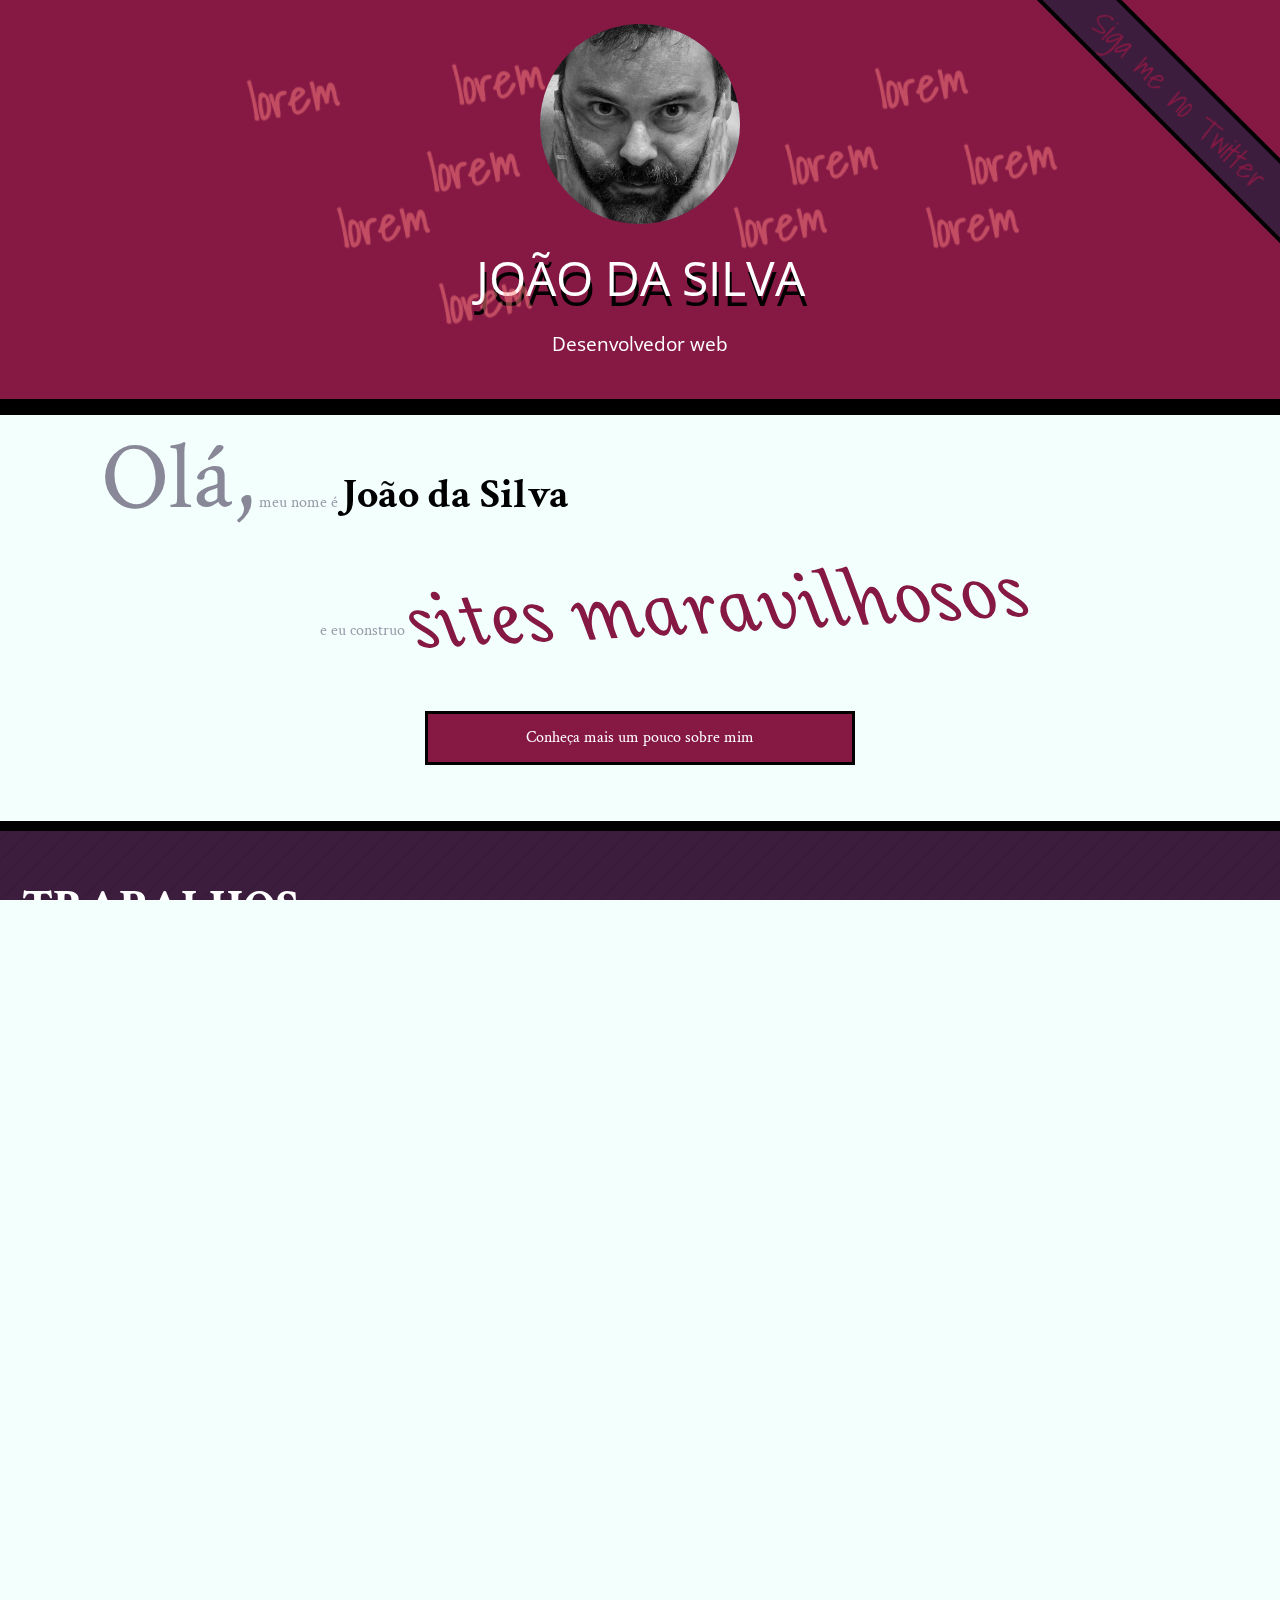
<file: html/index.html>
<!DOCTYPE html>
<html lang="pt">
<head>

    <meta charset="UTF-8">
    <title>João da Silva - Desenvolvedor Web</title>
    <link rel="shortcut icon" href="../img/favicon.png">
    <link rel="stylesheet" href="../css/reset.css">
    <link rel="stylesheet" href="../css/site.css">
    <link rel="stylesheet" href="../css/index.css">
    <link rel="stylesheet" href="http://fonts.googleapis.com/css?family=Crimson+Text:400,400italic,600">
    <link rel="stylesheet" href="http://fonts.googleapis.com/css?family=Open+Sans+Condensed:700">
    <link rel="stylesheet" href="http://fonts.googleapis.com/css?family=Shadows+Into+Light">
    <link rel="stylesheet" href="https://fonts.googleapis.com/css?family=Shadows+Into+Light" >
    <style>
        body{
            display: block;
        }
    </style>
</head>
<body>
    <header class="titulo-principal">
        <img class="foto-home" src="../img/eu.jpg" alt="Foto de João da Silva">
        <h1>João da Silva</h1>
        <p class="subtitulo-principal">Desenvolvedor web</p>
        <ul class="palavras-home">
            <li class="palavra-home palavra1">lorem</li>
            <li class="palavra-home palavra02">lorem</li>
            <li class="palavra-home palavra3">lorem</li>
            <li class="palavra-home palavra4">lorem</li>
            <li class="palavra-home palavra5">lorem</li>
            <li class="palavra-home palavra6">lorem</li>
            <li class="palavra-home palavra7">lorem</li>
            <li class="palavra-home palavra8">lorem</li>
            <li class="palavra-home palavra9">lorem</li>
            <li class="palavra-home palavra10">lorem</li>
        </ul>

        <a class="banner-twitter" href="www.youtube.com">Siga me no Twitter</a>
    </header>
    <main>
        <section class="secao-inicio saudacao">
            <p class="saudacao"><span class="saudacao-inicio">Olá,</span> meu nome é <strong>João da Silva</strong>
                <span class="saudacao-ultima-linha">e eu construo <em class="sites-mara">sites maravilhosos</em></span></p>
            <a class="botao-index" href="bio.html">Conheça mais um pouco sobre mim</a>
        </section>
        <section class="secao-inicio trabalhos">
            <h2>Trabalhos</h2>
            <ul>
                <li><img src="../img/bmw.png" alt="Site da BMW"></li>
                <li><img src="../img/ibm.png" alt="Site da IBM"></li>
                <li><img src="../img/uol.png" alt="Site da UOL"></li>
                <li><img src="../img/terra.png" alt="Responsividade do Site Terra"></li>
            </ul>
            <a class="botao-index" href="../html/portfolio.html">Veja mais</a>
        </section>
        <section class="secao-inicio blog">
            <h2>Blog</h2>
            <small>Últimos posts</small>

            <ol>
                <li>
                    <a href="../html/blog.html">O essencial de design responsivo</a>
                </li>
                <li>
                    <a href="../html/blog.html">Por que fazer páginas acessíveis?</a>
                </li>
                <li>
                    <a href="../html/blog.html">JavaScript não obstrusivo</a>
                </li>
            </ol>
            <a class="botao-index" href="blog.html">Veja mais</a>
        </section>
    </main>
    <footer>
        <h2>Vamos conversar?</h2>
        <p>Você pode entrar em contato comigo <a href="../html/contato.html">por e-mail</a> ou pelo telefone
             <a href="tel:+551234567890">(12) 3456-7890</a></p>
    </footer>
</body>
</html>
</file>
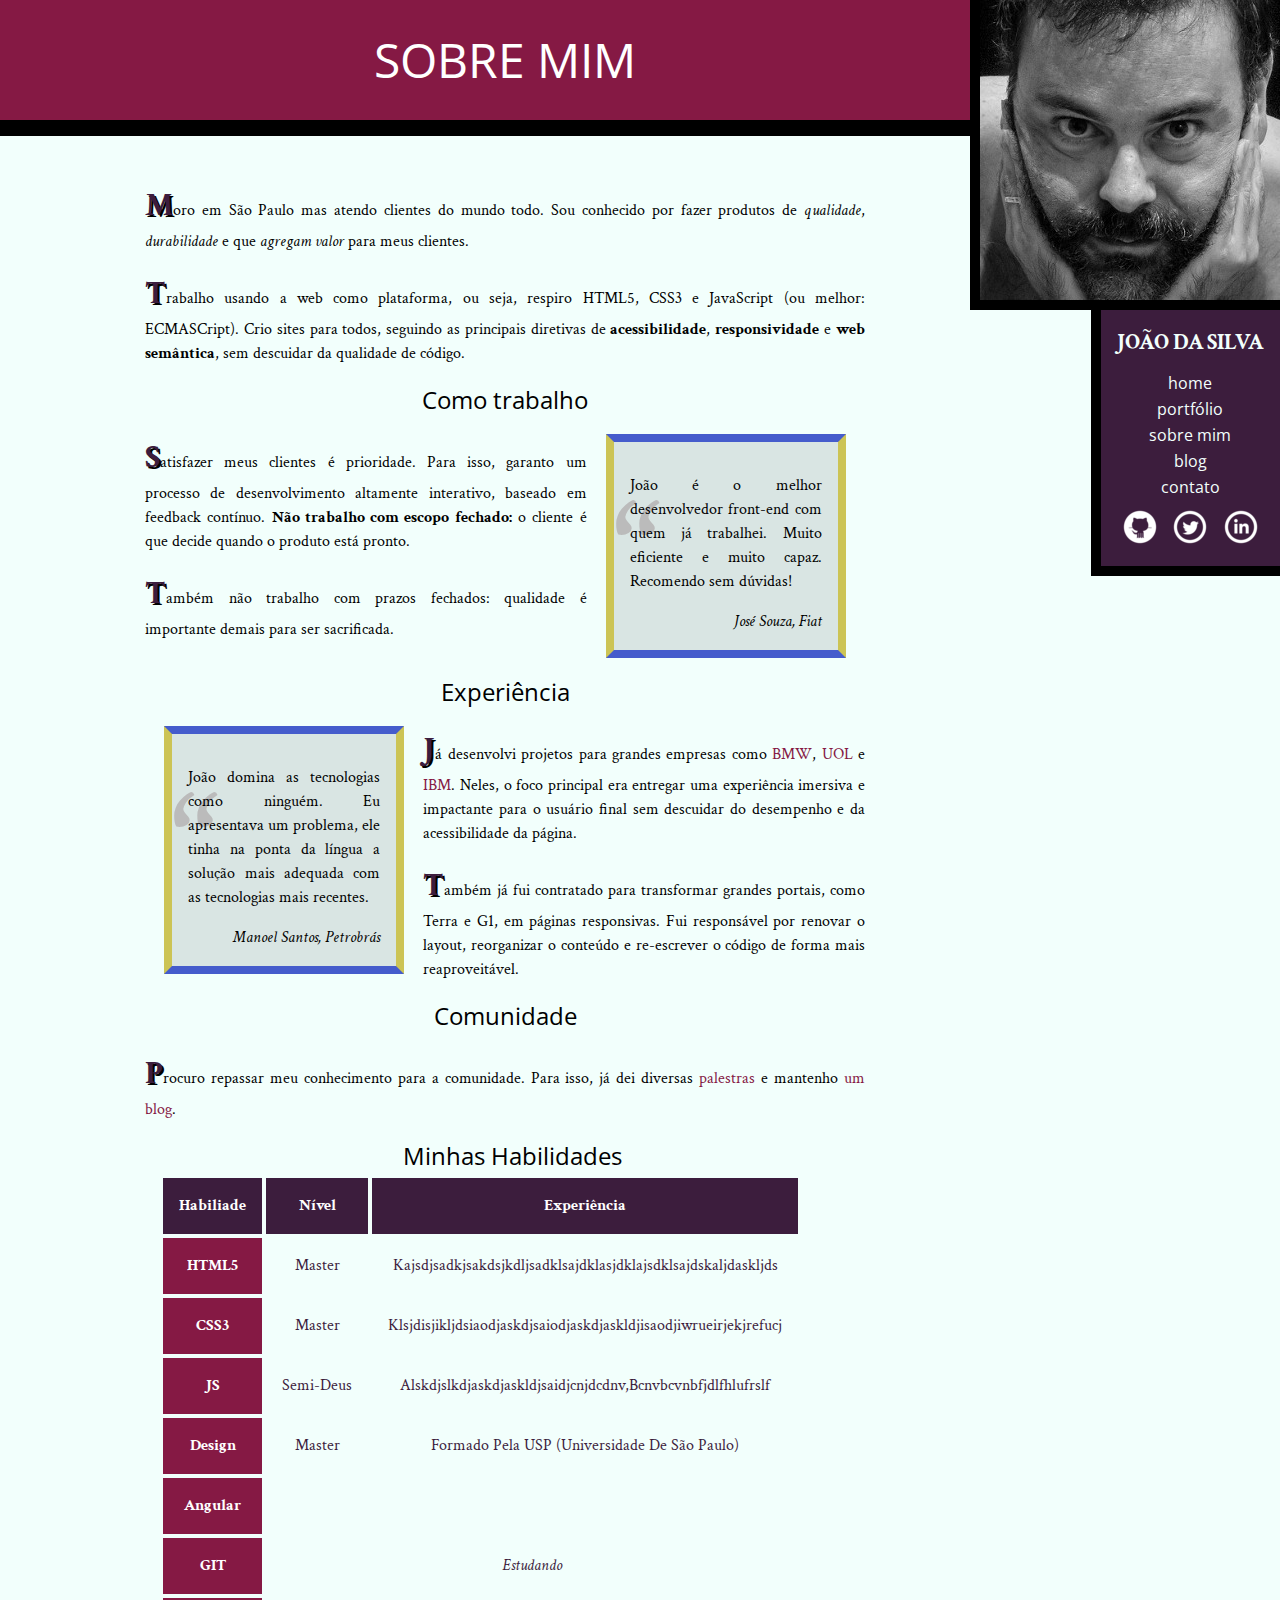
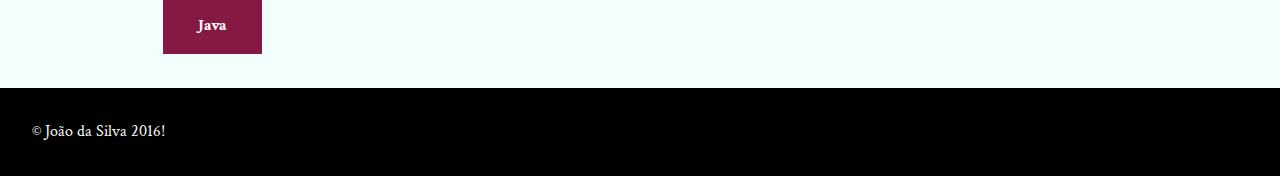
<file: html/bio.html>
<!DOCTYPE html>
<html>
  <head>
    <meta charset="utf8" />
    <title>João da Silva-Biografia</title>
    <link rel="icon" href="../img/favicon.png"/>
    <link rel="stylesheet" href="../css/reset.css" />
    <link rel="stylesheet" href="../css/site.css" />
    <link rel="stylesheet" href="http://fonts.googleapis.com/css?family=Crimson+Text:400,400italic,600">
    <link rel="stylesheet" href="http://fonts.googleapis.com/css?family=Open+Sans+Condensed:700">
  </head>
  <body>
    <main>
      <h1 class="titulo-principal">Sobre mim</h1>
      <div class="container">
        <p>
          Moro em São Paulo mas atendo clientes do mundo todo. Sou conhecido por fazer produtos de <em>qualidade</em>, <em>durabilidade</em> e que <em>agregam valor</em>
          para meus clientes.
        </p>

        <p>
          Trabalho usando a web como plataforma, ou seja, respiro HTML5, CSS3 e JavaScript (ou melhor: ECMASCript).
          Crio sites para todos, seguindo as principais diretivas de <strong>acessibilidade</strong>, <strong>responsividade</strong> e <strong>web semântica</strong>,
          sem descuidar da qualidade de código.
       </p>

        <h2 class="sub-titulo">Como trabalho</h2>
            <blockquote class="citacao" tabindex="9">
                <p>
                  João é o melhor desenvolvedor front-end com quem já trabalhei. Muito eficiente e muito capaz. Recomendo sem dúvidas!
                </p>
              <cite>
                José Souza, Fiat
              </cite>

            </blockquote>
        <p>
          Satisfazer meus clientes é prioridade. Para isso, garanto um processo de desenvolvimento altamente interativo,
          baseado em feedback contínuo. <strong>Não trabalho com escopo fechado:</strong> o cliente é que decide quando o produto
          está pronto.
        </p>

        <p>
          Também não trabalho com prazos fechados: qualidade é importante demais para ser sacrificada.
        </p>

        <h2 class="sub-titulo">Experiência</h2>
          <blockquote class="citacao" tabindex="10">

            <p>
              João domina as tecnologias como ninguém. Eu apresentava um problema, ele tinha na ponta da língua a solução
              mais adequada com as tecnologias mais recentes.
            </p>

            <cite>
              Manoel Santos, Petrobrás
            </cite>

         </blockquote>

        <p>
          Já desenvolvi projetos para grandes empresas como <a href="www.bmw.com">BMW</a>, <a href="www.uol.com.br">UOL</a> e <a href="www.ibm.com.br">IBM</a>.
          Neles, o foco principal era entregar uma experiência imersiva e impactante para o usuário final sem descuidar do desempenho
           e da acessibilidade da página.
        </p>

        <p>
          Também já fui contratado para transformar grandes portais, como Terra e G1, em páginas responsivas.
          Fui responsável por renovar o layout, reorganizar o conteúdo e re-escrever o código de forma mais reaproveitável.
        </p>

        <h2 class="sub-titulo">Comunidade</h2>

        <p>
          Procuro repassar meu conhecimento para a comunidade. Para isso, já dei diversas <a href="portifolio.html">palestras</a> e mantenho <a href="blog.html">um blog</a>.
        </p>
        <section class="experiencias">
          <h2 class="sub-titulo">Minhas Habilidades</h2>
          <table>
            <thead>
              <tr>
                <th>Habiliade</th>

                <th>Nível</th>

                <th>Experiência</th>
              </tr>
              </thead>
              <tbody>
              <tr>
                <th>HTML5</th>

                <td>Master</td>

                <td>kajsdjsadkjsakdsjkdljsadklsajdklasjdklajsdklsajdskaljdaskljds</td>

              </tr>

              <tr>
                <th>CSS3</th>

                <td>Master</td>

                <td>klsjdisjikljdsiaodjaskdjsaiodjaskdjaskldjisaodjiwrueirjekjrefucj</td>
              </tr>

              <tr>

                <th>
                  JS
                </th>

                <td>
                  Semi-deus
                </td>

                <td>
                  alskdjslkdjaskdjaskldjsaidjcnjdcdnv,bcnvbcvnbfjdlfhlufrslf
                </td>

              </tr>

              <tr>

                <th>
                  Design
                </th>

                <td>
                  Master
                </td>

                <td>
                  Formado pela USP (Universidade de São Paulo)
                </td>

              </tr>

              <tr>
                <th>
                  Angular
                </th>
                <td rowspan="3" colspan="3">
                  Estudando
                </td>
              </tr>

              <tr>
                <th>
                  GIT
                </th>
              </tr>

              <tr>
                <th>
                  Java
                </th>
              </tr>

              </tbody>

          </table>
        </section>
      </div>



  </main>

    <img class="foto" src="../img/eu.jpg" alt="João da Silva" />

    <aside class="menu-navegacao">

        <h1 class="titulo-navegacao">João da Silva</h1>

      <nav class="lista-navegacao">

        <ul>

          <li tabindex="1"><a href="index.html">Home</a></li>

          <li tabindex="2"><a href="portfolio.html">Portfólio</a></li>

          <li tabindex="3"><a href="bio.html">Sobre Mim</a></li>

          <li tabindex="4"><a href="blog.html">Blog</a></li>

          <li tabindex="5"><a href="contato.html">Contato</a></li>

        </ul>

      </nav>

      <ul class="links_sociais">
        <li tabindex="6"><a class="github" data-legenda="Clique aqui e veja como o código é limpo" href="#">Github</a></li>
        <li tabindex="7"><a class="twitter" data-legenda="Meu perfil no twitter (meu próximo trabalho!)" href="#">Twitter</a></li>
        <li tabindex="8"><a class="linkedin" data-legenda="Estou aberto a negociações!" href="#">LinkedIn</a></li>
      </ul>

    </aside>

    <footer class="rodape">
      &copy; João da Silva 2016!
    </footer>
  </body>


</html>
</file>
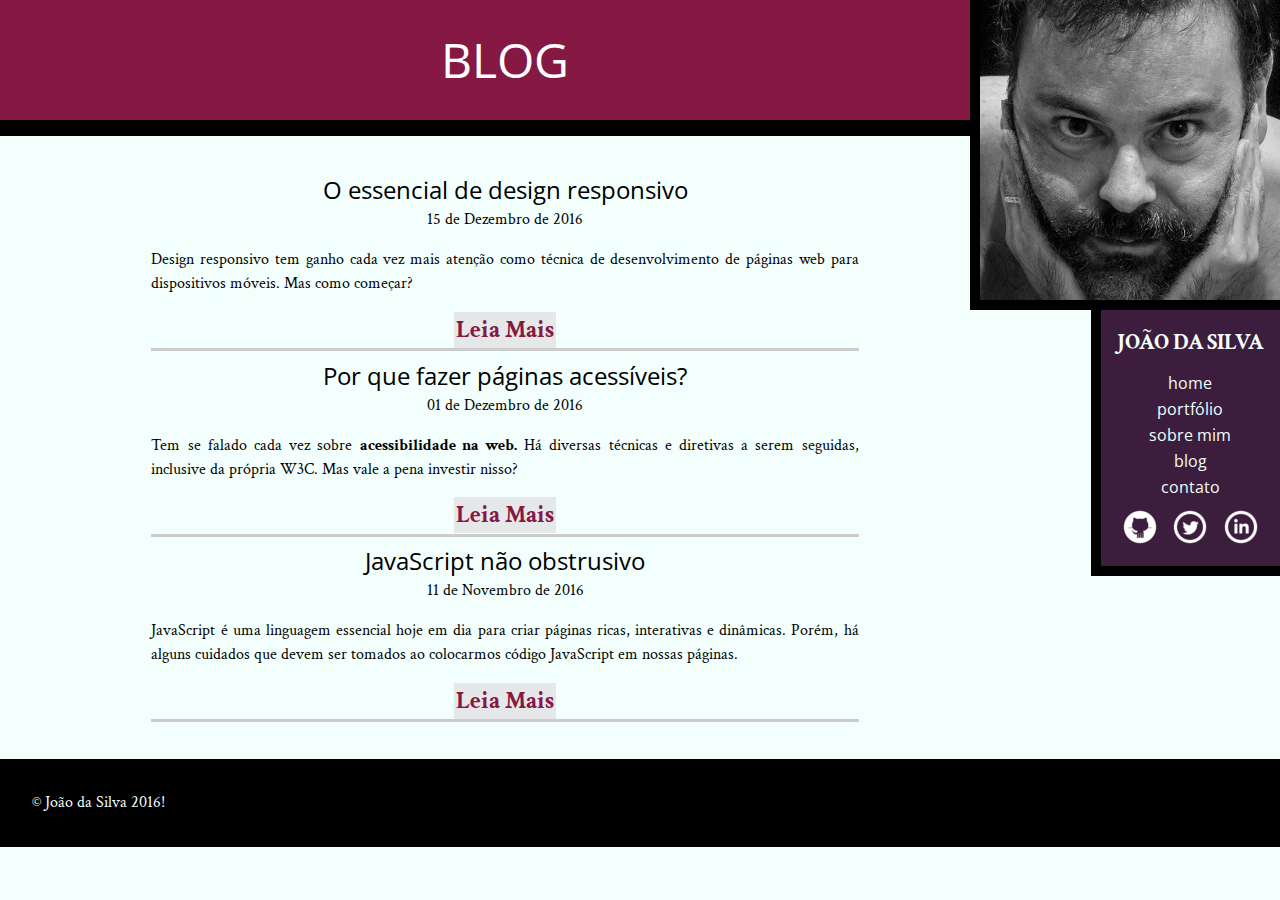
<file: html/blog.html>
<html>
  <head>
    <meta charset="utf-8" />
    <link rel="icon" href="../img/favicon.png" />
    <link rel="stylesheet" href="../css/reset.css" />
    <link rel="stylesheet" href="../css/site.css" />
    <link rel="stylesheet" href="http://fonts.googleapis.com/css?family=Open+Sans+Condensed:700">
    <link rel="stylesheet" href="http://fonts.googleapis.com/css?family=Crimson+Text:400,400italic,600">
    <title>Blog-João da Silva</title>
  </head>
  <body>

    <main>

      <h1 class="titulo-principal">Blog</h1>
      <div class="container">

        <article class="posts">

          <h2 class="sub-titulo">O essencial de design responsivo</h2>

            <time datetime="2016-12-15" >15 de Dezembro de 2016</time>

            <p>
              Design responsivo tem ganho cada vez mais atenção como técnica de desenvolvimento de páginas web para dispositivos móveis.
              Mas como começar?
            </p>

          <a class="leia-mais" href="#">Leia Mais</a>

        </article>

        <article class="posts">

          <h2 class="sub-titulo">Por que fazer páginas acessíveis?</h2>

            <time datetime="2016-12-01">01 de Dezembro de 2016</time>

            <p>
              Tem se falado cada vez sobre <strong>acessibilidade na web.</strong> Há diversas técnicas e diretivas a serem seguidas,
              inclusive da própria W3C. Mas vale a pena investir nisso?
            </p>

          <a class="leia-mais" href="#">Leia Mais</a>

          </article>

        <article class="posts">

          <h2 class="sub-titulo">JavaScript não obstrusivo</h2>
          <time datetime="2016-11-26">11 de Novembro de 2016</time>

            <p>
              JavaScript é uma linguagem essencial hoje em dia para criar páginas ricas, interativas e dinâmicas.
              Porém, há alguns cuidados que devem ser tomados ao colocarmos código JavaScript em nossas páginas.
            </p>

          <a class="leia-mais" href="#">Leia Mais</a>

        </article>
     </div>
  </main>

  <img class="foto" src="../img/eu.jpg" alt="João da Silva" />

  <aside class="menu-navegacao">

      <h1 class="titulo-navegacao">João da Silva</h1>

    <nav class="lista-navegacao">

      <ul>

        <li><a href="index.html">Home</a></li>

        <li><a href="portfolio.html">Portfólio</a></li>

        <li><a href="bio.html">Sobre Mim</a></li>

        <li><a href="blog.html">Blog</a></li>

        <li><a href="contato.html">Contato</a></li>

      </ul>

    </nav>

    <ul class="links_sociais">
      <li><a class="github" href="#">Github</a></li>
      <li><a class="twitter" href="#">Twitter</a></li>
      <li><a class="linkedin" href="#">LinkedIn</a></li>
    </ul>

  </aside>

  <footer class="rodape">
    &copy; João da Silva 2016!
  </footer>

  </body>

</html>
</file>
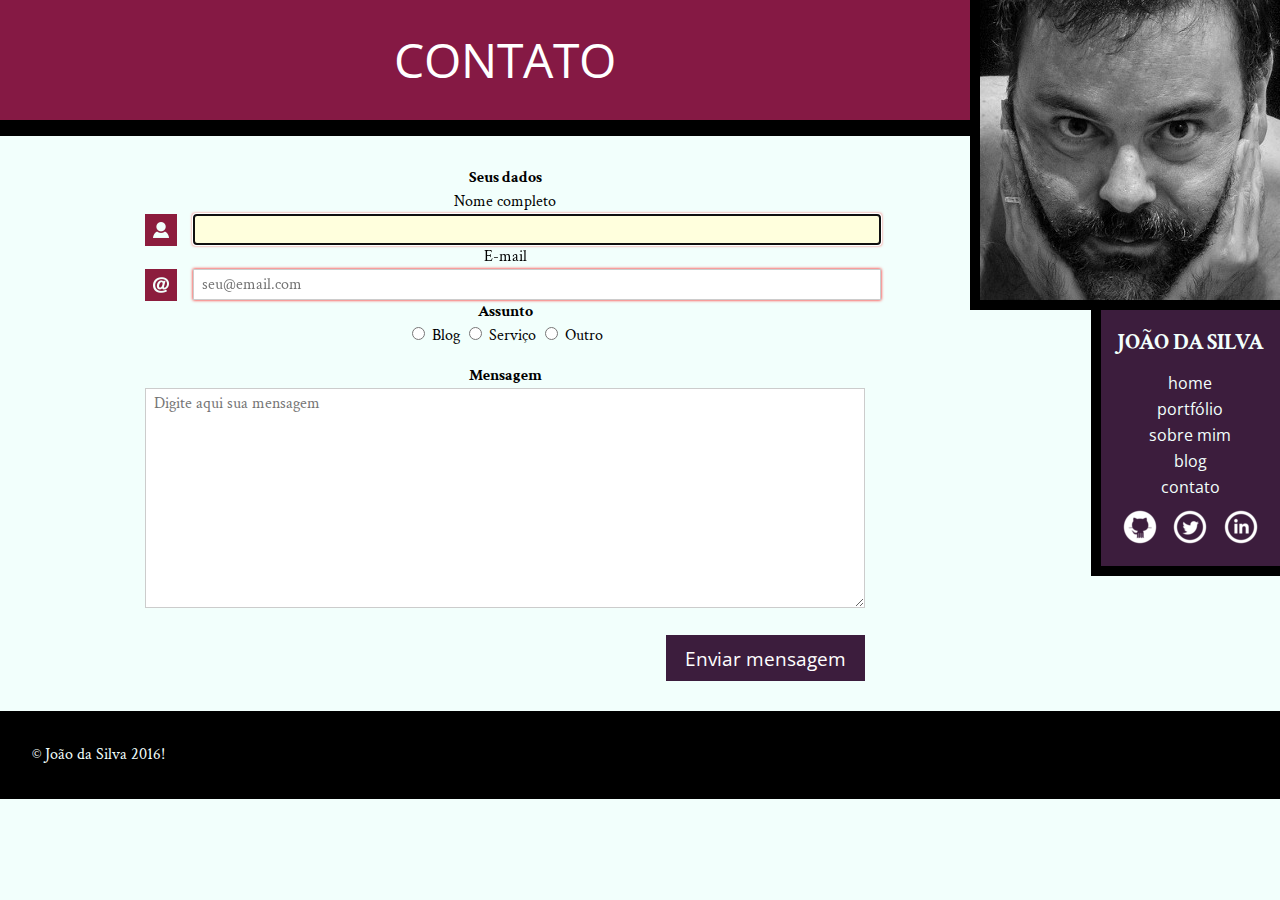
<file: html/contato.html>
<!DOCTYPE html>
<html>
<head>
    <meta charset="utf-8">
    <title>João da Silva - Contato</title>
    <link rel="icon" href="../img/favicon.png">
    <link rel="stylesheet" href="../css/reset.css">
    <link rel="stylesheet" href="../css/site.css">
    <link rel="stylesheet" href="../css/contato.css">
    <link rel="stylesheet" href="http://fonts.googleapis.com/css?family=Crimson+Text:400,400italic,600">
    <link rel="stylesheet" href="http://fonts.googleapis.com/css?family=Open+Sans+Condensed:700">
</head>
<body>
    <main>
        <h1 class="titulo-principal">Contato</h1>
        <div class="container">
            <form>
                <fieldset>
                    <legend>Seus dados</legend>
                    <label for="nome">Nome completo</label>
                    <input id="nome" type="text" name="nome" required autofocus pattern="[A-Za-z ']{4,}" title="O nome precisa ter pelo menos 4 caracteres">
                    <label for="email">E-mail</label>
                    <input id="email" type="email" name="email" required placeholder="seu@email.com">
                </fieldset>
                <fieldset>
                    <legend>Assunto</legend>
                    <label>
                        <input type="radio" name="assunto" value="Blog">
                        Blog
                    </label>
                    <label>
                        <input type="radio" name="assunto" value="Serviço">
                        Serviço
                    </label>
                    <fieldset>
                        <input type="radio" name="assunto" value="Outro" id="outro">
                        <label for="outro">
                            Outro
                        </label>
                        <input type="text" name="outro-assunto">
                    </fieldset>
                </fieldset>
                <label for="mensagem">Mensagem</label>
                <textarea id="mensagem" name="mensagem" cols="60" rows="10" placeholder="Digite aqui sua mensagem"></textarea>
                <button type="submit">Enviar mensagem</button>
            </form>
        </div>
    </main>
    <img class="foto" src="../img/eu.jpg" alt="João da Silva" />

<aside class="menu-navegacao">

    <h1 class="titulo-navegacao">João da Silva</h1>

  <nav class="lista-navegacao">

    <ul>

      <li tabindex="1"><a href="index.html">Home</a></li>

      <li tabindex="2"><a href="portfolio.html">Portfólio</a></li>

      <li tabindex="3"><a href="bio.html">Sobre Mim</a></li>

      <li tabindex="4"><a href="blog.html">Blog</a></li>

      <li tabindex="5"><a href="contato.html">Contato</a></li>

    </ul>

  </nav>

  <ul class="links_sociais">
    <li tabindex="6"><a class="github" data-legenda="Clique aqui e veja como o código é limpo" href="#">Github</a></li>
    <li tabindex="7"><a class="twitter" data-legenda="Meu perfil no twitter (meu próximo trabalho!)" href="#">Twitter</a></li>
    <li tabindex="8"><a class="linkedin" data-legenda="Estou aberto a negociações!" href="#">LinkedIn</a></li>
  </ul>

</aside>

<footer class="rodape">
  &copy; João da Silva 2016!
</footer>
</body>


</html>
</file>
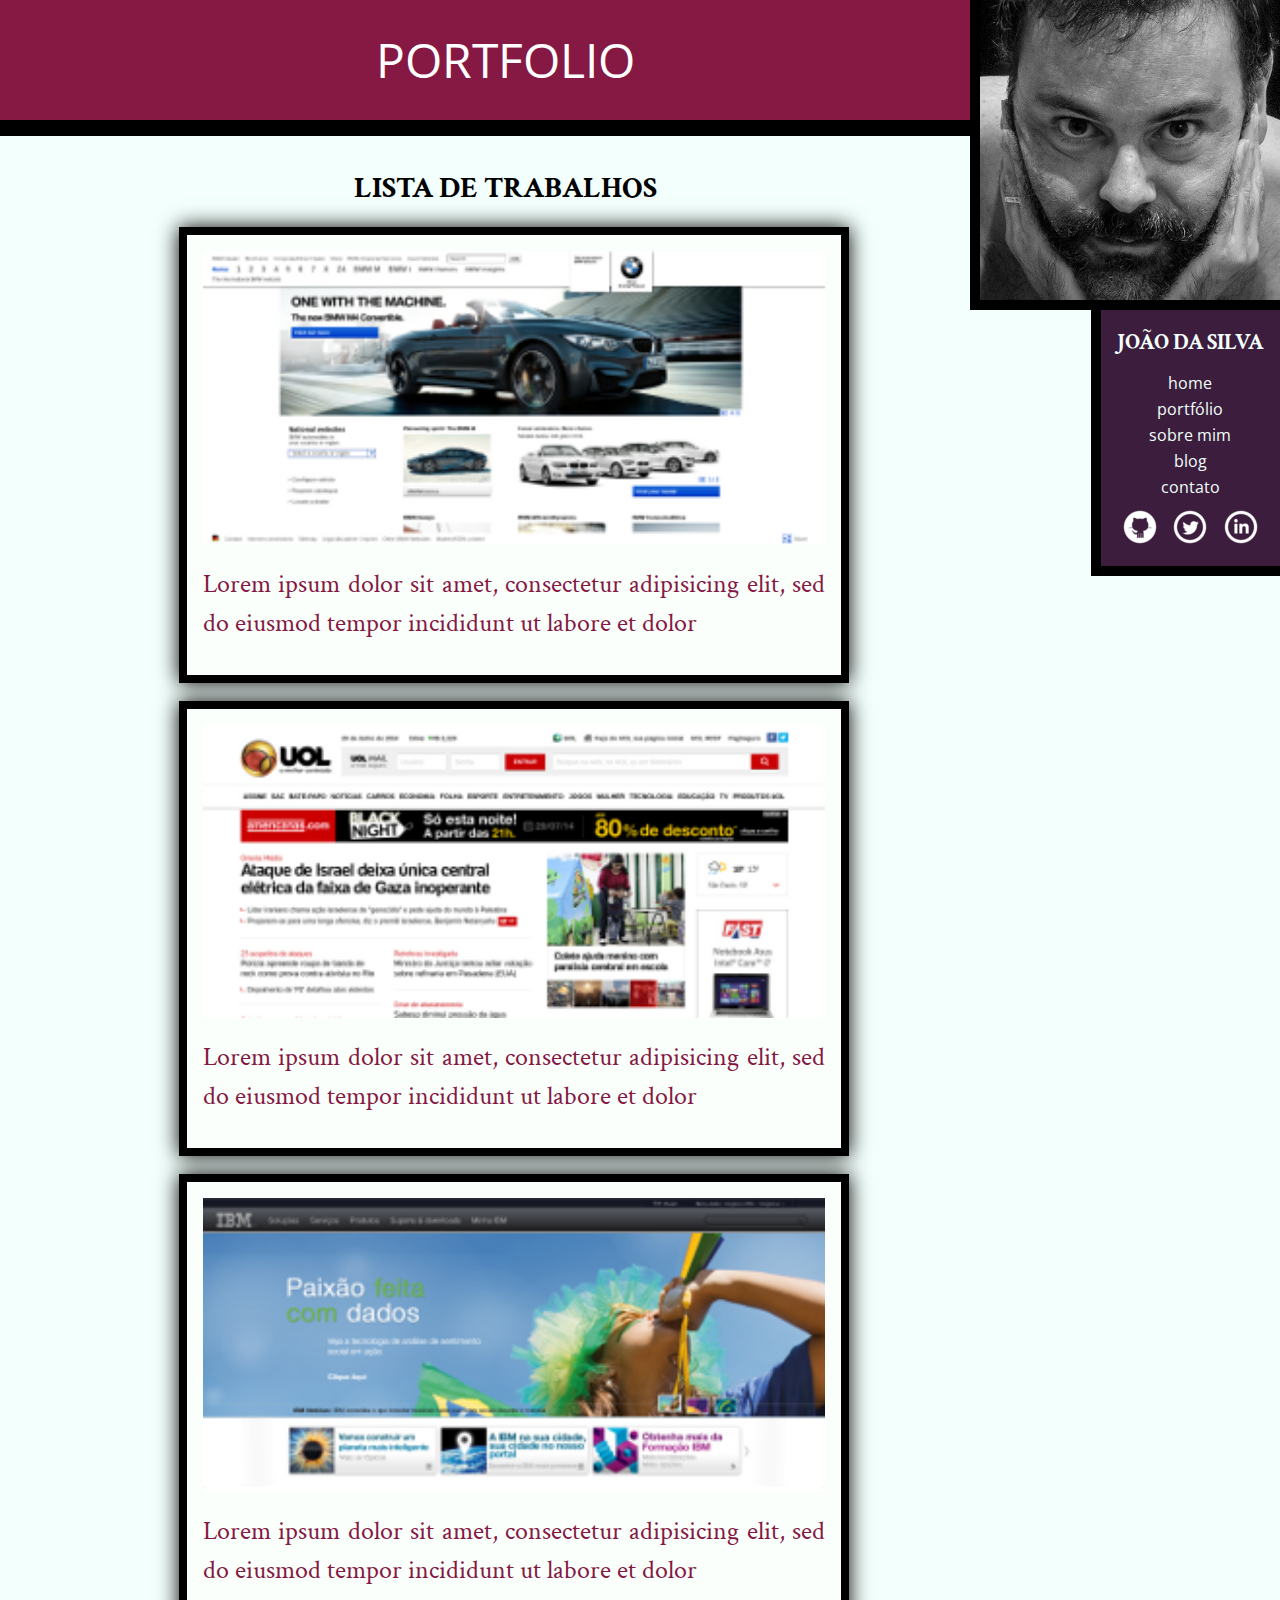
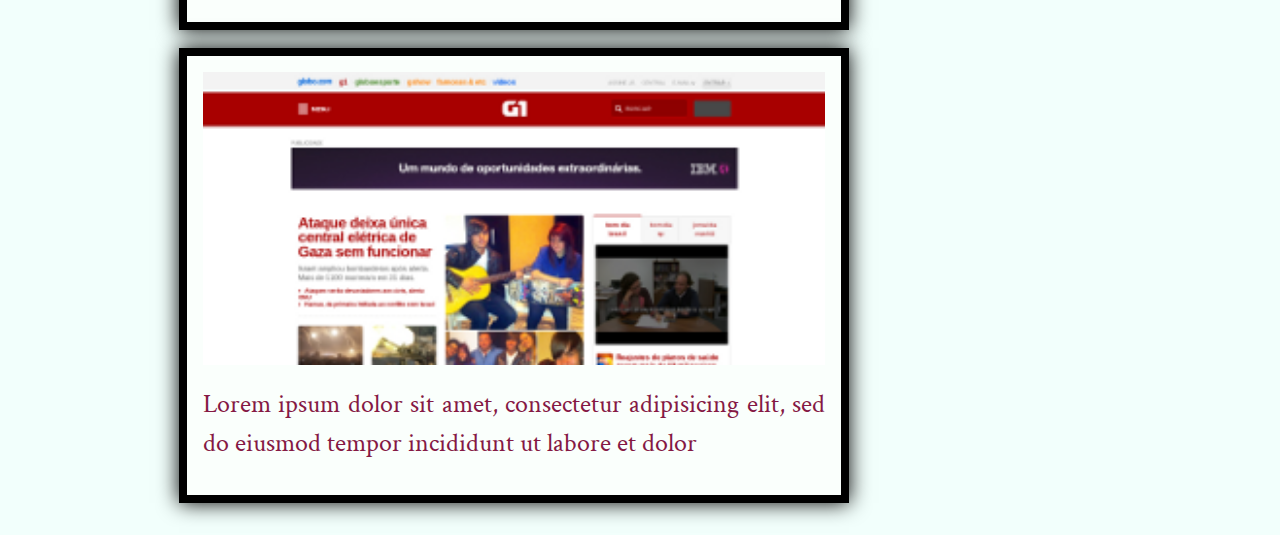
<file: html/portfolio.html>
<html>
<head>
  <meta charset="utf-8"/>
  <link rel="stylesheet" href="../css/reset.css">
  <link rel="stylesheet" href="../css/site.css">
  <link rel="stylesheet" href="../css/portfolio.css">
  <link rel="stylesheet" href="http://fonts.googleapis.com/css?family=Crimson+Text:400,400italic,600">
  <link rel="stylesheet" href="http://fonts.googleapis.com/css?family=Open+Sans+Condensed:700">
  <link rel="icon" href="../img/favicon.png">
  <title>Portifolio-João da Silva</title>
</head>
<body>
  <main>
    <h1 class="titulo-principal">Portfolio</h1>
    <div class="container">
      <h1 class="titulo_trabalhos">Lista de Trabalhos</h1>
      <ul class="lista_trabalhos">
        <li>
          <a href="http://www.bmw.com">
            <figure class="trabalhos bmw">
              <img src="../img/bmw.png" alt="site bwm, editado pelo João da Silva" />
              <figcaption class="legenda_trabalhos">
                <p>
                  Lorem ipsum dolor sit amet, consectetur adipisicing elit,
                    sed do eiusmod tempor incididunt ut labore et dolor
                </p>
              </figcaption>
            </a>
          </li>
          <li>
            <a href="http://www.uol.com">
              <figure class="trabalhos uol">
                <img src="../img/uol.png" alt="site UOL, editado pelo João da Silva" />
                <figcaption class="legenda_trabalhos">
                  <p>
                    Lorem ipsum dolor sit amet, consectetur adipisicing elit,
                    sed do eiusmod tempor incididunt ut labore et dolor
                  </p>
                </figcaption>
              </a>
            </li>
            <li>
              <a href="http://www.ibm.com">
                <figure class="trabalhos ibm">
                  <img src="../img/ibm.png" alt="site IBM, editado pelo João da Silva" />
                  <figcaption class="legenda_trabalhos">
                    <p>
                    Lorem ipsum dolor sit amet, consectetur adipisicing elit,
                        sed do eiusmod tempor incididunt ut labore et dolor
                    </p>
                  </figcaption>
                </a>
              </li>
              <li>
                <a href="www.bmw.com">
                  <figure class="trabalhos g1">
                    <img src="../img/g1.png" alt="site G1, editado pelo João da Silva" />
                    <figcaption class="legenda_trabalhos">
                      <p>
                        Lorem ipsum dolor sit amet, consectetur adipisicing elit,
                        sed do eiusmod tempor incididunt ut labore et dolor
                      </p>
                    </figcaption>
                  </a>
                </li>
      </ul>
    </div>
  </main>
  <img class="foto" src="../img/eu.jpg" alt="foto João da Silva" />
  <aside class="menu-navegacao">
    <h1>João da Silva</h1>
    <nav class="lista-navegacao">
        <ul>
          <li><a href="index.html">Home</a></li>
          <li><a href="portfolio.html">Portfólio</a></li>
          <li><a href="bio.html">Sobre Mim</a></li>
          <li><a href="blog.html">Blog</a></li>
          <li><a href="contato.html">Contato</a></li>
        </ul>
        <ul class="links_sociais">
          <li><a class="github" href="#">Github</a></li>
          <li><a class="twitter" href="#">Twitter</a></li>
          <li><a class="linkedin" href="#">LinkedIn</a></li>
        </ul>
    </nav>
  </aside>
</body>
</html>
</file>
<file: css/site.css>
html{
  font-size: 100%;
}
body{
  background-color: #f2fffc;
  font-family: "Crimson Text","times new roman", serif;
  line-height: 1.5;
    
}

p{
  text-align:justify;
  margin: 1rem 0;
}

table{
  border-collapse: separate;
  border-spacing: 0.25em;
}
thead th{
  background-color: #3C1D3D;
  color:#fff;
  font-weight: bold;
  padding: 1em;
}

tbody th{
  color:#fff;
  font-weight: bold;
  background-color: #851944;
  padding: 1em;
}

tbody td{
  color:#3C1D3D;
  background-color:#f2fffc;
  padding: 1em;
  text-transform: capitalize;
  vertical-align: middle;;
}

table [rowspan]{
  text-align: center;
  font-style: italic;
}
.experiencias{
  text-align: center;
  margin-left: 14px;
}
.container >p::first-letter{
  content:'';
  font-size: 2rem;
  text-shadow: 2px 2px black;
  font-weight: bold;
  color: #3C1D3D;
}

main,.main{
  width: calc(100% - .9 * 300px);
  float:left;
}

h1{
  text-transform: uppercase;
}

strong{
  font-weight: bold;
}

em{
  font-style: italic;
}

 a {
  color:#851944;
  text-decoration: none;
}

.lista-navegacao li:nth-child(odd):hover, .lista-navegacao li:nth-child(odd):focus{
  text-shadow: 2px 2px 5px #f00;
  cursor: pointer;
  transform: rotate(15deg) scale(2);
}

.lista-navegacao li:nth-child(even):hover,.lista-navegacao li:nth-child(even):focus{
  text-shadow: 2px 2px 5px #f00;
  cursor: pointer;
  transform: rotate(-15deg) scale(2);
}

main a:hover ,footer a:hover {
  color:#f00;
  cursor: pointer;
}

cite{
  float: right;
  font-style: italic;
}

.container{
  width: 720px;
  margin: 0 auto;
  text-align: center;
  padding: 30px 0;
}

.sub-titulo{
  font-size: 1.5rem;
  clear: both;
}

.links_sociais li{
  display: inline-block;
  margin-top: .2em;
  padding: .2em;
}

.links_sociais a {
  text-decoration:none;
  display: block;
}

.titulo-principal,.sub-titulo{
  font-family: "Open Sans Condensed","Arial", sans-serif;
}

.titulo-principal{
  margin-top: 0;
  font-size: 3rem;
  background-color: #851944;
  text-align: center;
  color:#fff;
  padding: 1.5rem;
  border-bottom: 1rem solid #000;
  position: relative;
}
.titulo-principal h1{
  text-shadow: 2px 10px #000;
}
.citacao{
  margin-left: 0;
  background-color:#D9E5E3;
  padding: 1em;
  border: 1ch solid #c2ccca;
  border-right-color: #ccc455;
  border-left-color: #ccc455;
  border-top-color: #455ccc;
  border-bottom-color: #455ccc;
  width: 30ch;
  box-sizing: border-box;
  margin: 1em 1.2em;
  position: relative;
  transition: box-shadow 1s linear, transform 1s linear;
}

.citacao > p{
  position: relative;
}

.citacao:nth-of-type(odd):hover,.citacao:nth-of-type(odd):focus{
  transform: scale(1.2) rotate(10deg);
  box-shadow: 0 0 0 99999px rgba(0,0,0,.8);
}

.citacao:nth-of-type(even):hover,.citacao:nth-of-type(even):focus{
  transform: scale(1.2) rotate(-10deg);
  box-shadow: 0 0 0 99999px rgba(0,0,0,.8);
}

.citacao:nth-of-type(2n+1){
  float: right;
}

.citacao:nth-of-type(2n+2){
  float: left;
}
.citacao::before{
  content: '“';
  font-size:10em;
  color: #bbb;
  top:0;
  left: 0;
  position: absolute;
}

.foto{
  position: absolute;
  top:0;
  right:0;
  box-sizing: border-box;
  float:right;
  border-left: 10px solid black;
  border-bottom: 10px solid black;
}

.menu-navegacao{
  position: relative;
  top:310px;
  text-align: center;
  padding: 1rem;
  background-color: #3C1D3D;
  color: #F2FFFC;
  float: right;
  box-sizing: border-box;
  border-left: 10px solid black;
  border-bottom: 10px solid black;

}

.menu-navegacao h1{
  font-size: 1.4rem;
  font-weight: bold;
  text-transform: uppercase;
  margin-bottom: .5em;
}

.lista-navegacao a{
  font-family:"Open Sans Condensed", sans-serif;
  color:inherit;
  text-transform: lowercase;
  display: inline-block;
}

.links_sociais{
  position: relative;
}

.links_sociais a:hover::after, .links_sociais a:focus::after{
  content: attr(data-legenda);/*Definique a legenda definida dentro dessa "pseudoclasse" é um elemento
  customizavel. Após essa definição, colocamos, cor, largura, e posição, para o elemento.*/
  color: #fff;
  background-color: #000;
  position: absolute;
  top:100%;
  right: 0;
  text-indent: 0;
  width: 150%;
  font-size: 1rem;
}

.links_sociais a {
  text-indent: -9999px;
  width: 40px;
  height: 40px;
  display: block;
}

.github{
  background-image: url(../img/github.png);
}
.twitter{
  background-image: url(../img/twitter.png);
}
.linkedin{
  background-image: url(../img/linkedin.png);
}

.rodape{
  padding: 2rem;
  color: #F2FFFC;
  background-color:#000;
  clear:both;
}

/*Estilo do Blog */

.posts{
  border-bottom: .2em inset #ccc;
  margin: .4em;
}

.leia-mais{
  font-size: 1.5rem;
  margin-bottom:3rem;
  font-weight: bold;
  background-color:#E6E7E8;
  padding: .1em;
}
</file>
<file: css/index.css>
html,body {/*Esconde a barra de Rolagem para o eixo x-*/
    overflow-x: hidden;
    height: 100%;
}

body {
    -webkit-perspective: 6px;
            perspective: 6px;/*Cria perspectiva no Body, para o efeito Paralax*/
    -webkit-perspective-origin: 50% 160px;
            perspective-origin: 50% 160px;/*Move a origem da perspectiva*/
}

.palavras-home {/*Declaração do ul, mantém o 3D no cálculo*/
    -webkit-transform-style: preserve-3d;
            transform-style: preserve-3d;/*Preserva as alterações dentro do elemento
            para o calculo da perspectiva*/
    position: absolute;
    bottom: 0;
    right: 0;
    top: 0;
    left: 0;
    animation: aparece 2s;
}
@keyframes aparece {
  0%{
      opacity:0;
      transform: scale(.001);

  }
  50%{
    opacity: .5
    transform:scale(.01);
  }

}

.palavra-home{/*Estlização dos li's*/
  font-family: "Shadows Into Light", cursive;
  font-weight: bold;
  font-size: 400%;
  color: rgba(255, 127,127,0.5);
  position: absolute;

}
.palavra1{
  top:24%;
  left:23%;
  -webkit-transform: translate(-50%, -50%) translateZ(2px) rotate(-10deg) scale(.25);
          transform: translate(-50%, -50%) translateZ(2px) rotate(-10deg) scale(.25);
          /*Faz as alterações nas palavras para o efeito 3D, esse é dado pela
          transformação no eixo Z.*/

}
.palavra02{
  top:40%;
  left:65%;
  -webkit-transform: translate(-50%, -50%) translateZ(1px) rotate(-10deg) scale(.25);
          transform: translate(-50%, -50%) translateZ(1px) rotate(-10deg) scale(.25);
          /*Faz as alterações nas palavras para o efeito 3D, esse é dado pela
          transformação no eixo Z.*/
}
.palavra3{
  top:20%;
  left:39%;
  -webkit-transform: translate(-50%, -50%) translateZ(1px) rotate(-10deg) scale(.25);
          transform: translate(-50%, -50%) translateZ(1px) rotate(-10deg) scale(.25);
          /*Faz as alterações nas palavras para o efeito 3D, esse é dado pela
          transformação no eixo Z.*/
}
.palavra4{
  top:56%;
  left:30%;
  -webkit-transform: translate(-50%, -50%) translateZ(3px) rotate(-10deg) scale(.25);
          transform: translate(-50%, -50%) translateZ(3px) rotate(-10deg) scale(.25);
          /*Faz as alterações nas palavras para o efeito 3D, esse é dado pela
          transformação no eixo Z.*/
}
.palavra5{
  top:42%;
  left:37%;
  -webkit-transform: translate(-50%, -50%) translateZ(3px) rotate(-10deg) scale(.25);
          transform: translate(-50%, -50%) translateZ(3px) rotate(-10deg) scale(.25);
          /*Faz as alterações nas palavras para o efeito 3D, esse é dado pela
          transformação no eixo Z.*/
}
.palavra6{
  top:56%;
  left:76%;
  -webkit-transform: translate(-50%, -50%) translateZ(2px) rotate(-10deg) scale(.25);
          transform: translate(-50%, -50%) translateZ(2px) rotate(-10deg) scale(.25);
          /*Faz as alterações nas palavras para o efeito 3D, esse é dado pela
          transformação no eixo Z.*/
}
.palavra7{
  top:21%;
  left:72%;
  -webkit-transform: translate(-50%, -50%) translateZ(1px) rotate(-10deg) scale(.25);
          transform: translate(-50%, -50%) translateZ(1px) rotate(-10deg) scale(.25);
          /*Faz as alterações nas palavras para o efeito 3D, esse é dado pela
          transformação no eixo Z.*/
}
.palavra8{
  top:56%;
  left:61%;
  -webkit-transform: translate(-50%, -50%) translateZ(3px) rotate(-10deg) scale(.25);
          transform: translate(-50%, -50%) translateZ(3px) rotate(-10deg) scale(.25);
          /*Faz as alterações nas palavras para o efeito 3D, esse é dado pela
          transformação no eixo Z.*/
}
.palavra9{
  top:40%;
  left:79%;
  -webkit-transform: translate(-50%, -50%) translateZ(1px) rotate(-10deg) scale(.25);
          transform: translate(-50%, -50%) translateZ(1px) rotate(-10deg) scale(.25);
          /*Faz as alterações nas palavras para o efeito 3D, esse é dado pela
          transformação no eixo Z.*/
}
.palavra10{
  top:75%;
  left:38%;
  -webkit-transform: translate(-50%, -50%) translateZ(1px) rotate(-10deg) scale(.25);
          transform: translate(-50%, -50%) translateZ(1px) rotate(-10deg) scale(.25);
          /*Faz as alterações nas palavras para o efeito 3D, esse é dado pela
          transformação no eixo Z.*/
}
/*Declarações para o efeito 3D*/
.banner-twitter{
  width: 14em;
  font-size: 2rem;
  box-sizing: border-box;
  text-align: center;
  font-family:"Shadows Into Light", cursive;
  line-height: 1;
  padding: 1ch 0.5ch;
  border: 0.4ch solid black;
  background-color: #3C1D3D;
  position: absolute;
  top: 0;
  right: 0;
  transform-origin: 0 0;/*Faz a rotação a partir do canto esquerdo superior */
  transform: translate(6.5765em, -2.4745em) rotate(45deg);
  /*Formula para calcular a rotação-Vertical:-1 * sen(45) * altura */
  /*Formula para calcular a rotação-Horizontal: cos(45) * (altura -largura) + largura*/
  animation: aparece .5s;
  animation-delay: 2s;
  animation-fill-mode: both;

}
.sites-mara{
  display: inline-block;
  transform: rotate(-15deg) skew(16deg,12deg);
}

.foto-home {
    height: 200px;
    border-radius: 50%;
    animation: aparece 2s;
    animation-fill-mode: backwards;
    animation-delay: 2.5s;
}

/*CSS do Cabeçalho*/
.saudacao p {
    color: #99A;
    line-height: 1;
}
.subtitulo-principal{
  font-size: 1.2rem;
  text-align: center;
}
.saudacao-inicio {
    color: #889;
    font-size: 6rem;
    margin-left: 2.1ch;
}
.saudacao-ultima-linha {
    text-align: left;
    display: block;
    margin-left: 40ch;
    margin-top: 4ch;
}
.saudacao strong {
    color: #000;
    font-size: 2.6rem;
}
.saudacao em {
    color: #851944;
    font-size: 6rem;

}
.botao-index {
    background-color: #851944;
    color: #FFF;
    border: .2em solid black;
    width: 400px;
    display: block;
    text-align: center;
    margin: 7ch auto;
    padding: 1.5ch;
    transition:box-shadow 0.5s linear, background-color 0.5s linear;
}

a.botao-index:hover , a.botao-index:focus{
  box-shadow: 0 0 80px #FA9;
  background-color: #C54974;
  color:white;
}
.secao-inicio h2 {
    text-transform: uppercase;
    font-size:3rem;
    font-weight: bold;
    margin-left: 1.4rem;
    padding-top: 1.3rem;
}
/*CSS da 1ª sessão da Página*/
.trabalhos {
    background-color: #3C1D3D;
    border-top: 10px solid #000;
    border-bottom: 10px solid #000;
    background-image: linear-gradient(135deg,transparent,transparent 14px,rgba(0, 0, 0, 0.1) 14px,
    rgba(0, 0, 0, 0.1) 15px,transparent 15px,transparent);
    background-size: 20px 20px;
    background-attachment: fixed;

}
.trabalhos h2 {
    color: #FFF;
    font-size:3rem;
    font-weight: bold;
    margin-left: 1.4rem;
    margin-top: 1.3rem;
    margin-bottom: 1.5rem;
  }
.trabalhos ul {
  width: 100%;
    display: flex;
    flex-wrap: wrap;
}
.trabalhos li {
    flex:1;
}
.trabalhos li:first-child{
  order: 2;
  transition: transform 1s linear;
}
.trabalhos li:hover{
  transform: scale(1.2);
}
.trabalhos img {
    width: 100%;
    display: block;
}
/*CSS da Sessão de Trabalhos do Site*/
.blog {
    background-color: #999;
    color: #FFF;
    border-bottom: 10px solid #851944;
    position: relative;
    background-image: linear-gradient(45deg,transparent,transparent 14px,rgba(255, 255, 255, 0.1) 14px,
    rgba(255, 255, 255, 0.1) 15px,transparent 15px,transparent);
   background-size: 20px 20px;
   background-attachment: fixed;
}
.blog small{
  margin-left: 1.4rem;

}
.blog li a {
    color: #FCF;
    display: block;
    padding:1ch 1.5ch;
    margin:2ch 1.2ch;
}
/*CSS da Seção do Blog do site. */
footer {
    background-color: #000;
    color: #FFF;
}

footer h2{
  color: #FFF;
  font-size:4rem;
  margin-left: 1.5ch;
}
footer p{
  margin-left:7.5ch;
}
footer a {
    color: #F99;
}
/*CSS do Footer da página*/
main {
    width: 100%;
    padding-bottom: 0;
    float: none;
}
</file>
<file: css/contato.css>
legend,
label[for="mensagem"] {
    font-weight: bold;
    margin-top: 1em;
}
label[for],
button {
    display: block;
}
input[type="text"],
input[type="email"],
textarea {
    font-family: inherit;
    font-size: 100%;
    padding: .25em .5em;
    width: 100%;
    box-sizing: border-box;
    border: 1px solid #ccc;
}
button {
    border: 0;
    padding: .5em 1em;
    font-family: "Open Sans Condensed", sans-serif;
    background-color: #3C1D3D;
    color: white;
    font-size: 1.2em;
    margin-left: auto;
    margin-top: 1em;
}
input:invalid {
    box-shadow: 0 0 3px red;
}
input:focus,
textarea:focus {
    background-color: #FFD;
}
button:focus {
    background-color: #8C1D3D;
}
fieldset > fieldset {
    display: inline;
}
label[for="outro"] {
    display: inline;
}
input[name="outro-assunto"] {
    width: auto;
}
input[value="Outro"] ~ input {
    display: none;
}
input[value="Outro"]:checked ~ input {
    display: inline;
}
label[for="nome"]::after,label[for="email"]::after {
    content: ''; /* não podemos esquecer do content! */
    width: 2em;
    height: 2em;
    background-color: #8C1D3D;
    background-size: 50% 50%; /* para a imagem ter 1em x 1em */
    background-position: center center;
    background-repeat: no-repeat;
    position: absolute;
    top: 100%;
    left: 0;
}

label[for="nome"], label[for="email"] {
    position: relative;
}

label[for="nome"] + input, label[for="email"] + input {
    position: relative;
    left: 2em;
    width: calc(100% - 2em);
}

label[for="nome"]::after {
    background-image: url(../img/usuario.png);
}

label[for="email"]::after {
    background-image: url(../img/email.png);
}
</file>
<file: css/portfolio.css>
.titulo_trabalhos{
  font-size: 30px;
  font-weight: bold;
  text-align: center;
}
.trabalhos{
  box-shadow: 0 0 20px #000;
  text-align: center;
  border: 8px solid black;
  background-color: #FAFFFC;
  padding: 16px;
  margin-left: 18px;
}

.legenda_trabalhos p{
  color:#851944;
  font-size: 26px;
  margin-top:20px;
}

.lista_trabalhos li{
  padding: 16px;
  margin-bottom: -14px;
  box-sizing: border-box;
}

.lista_trabalhos img{
  width: 100%;
}
</file>
